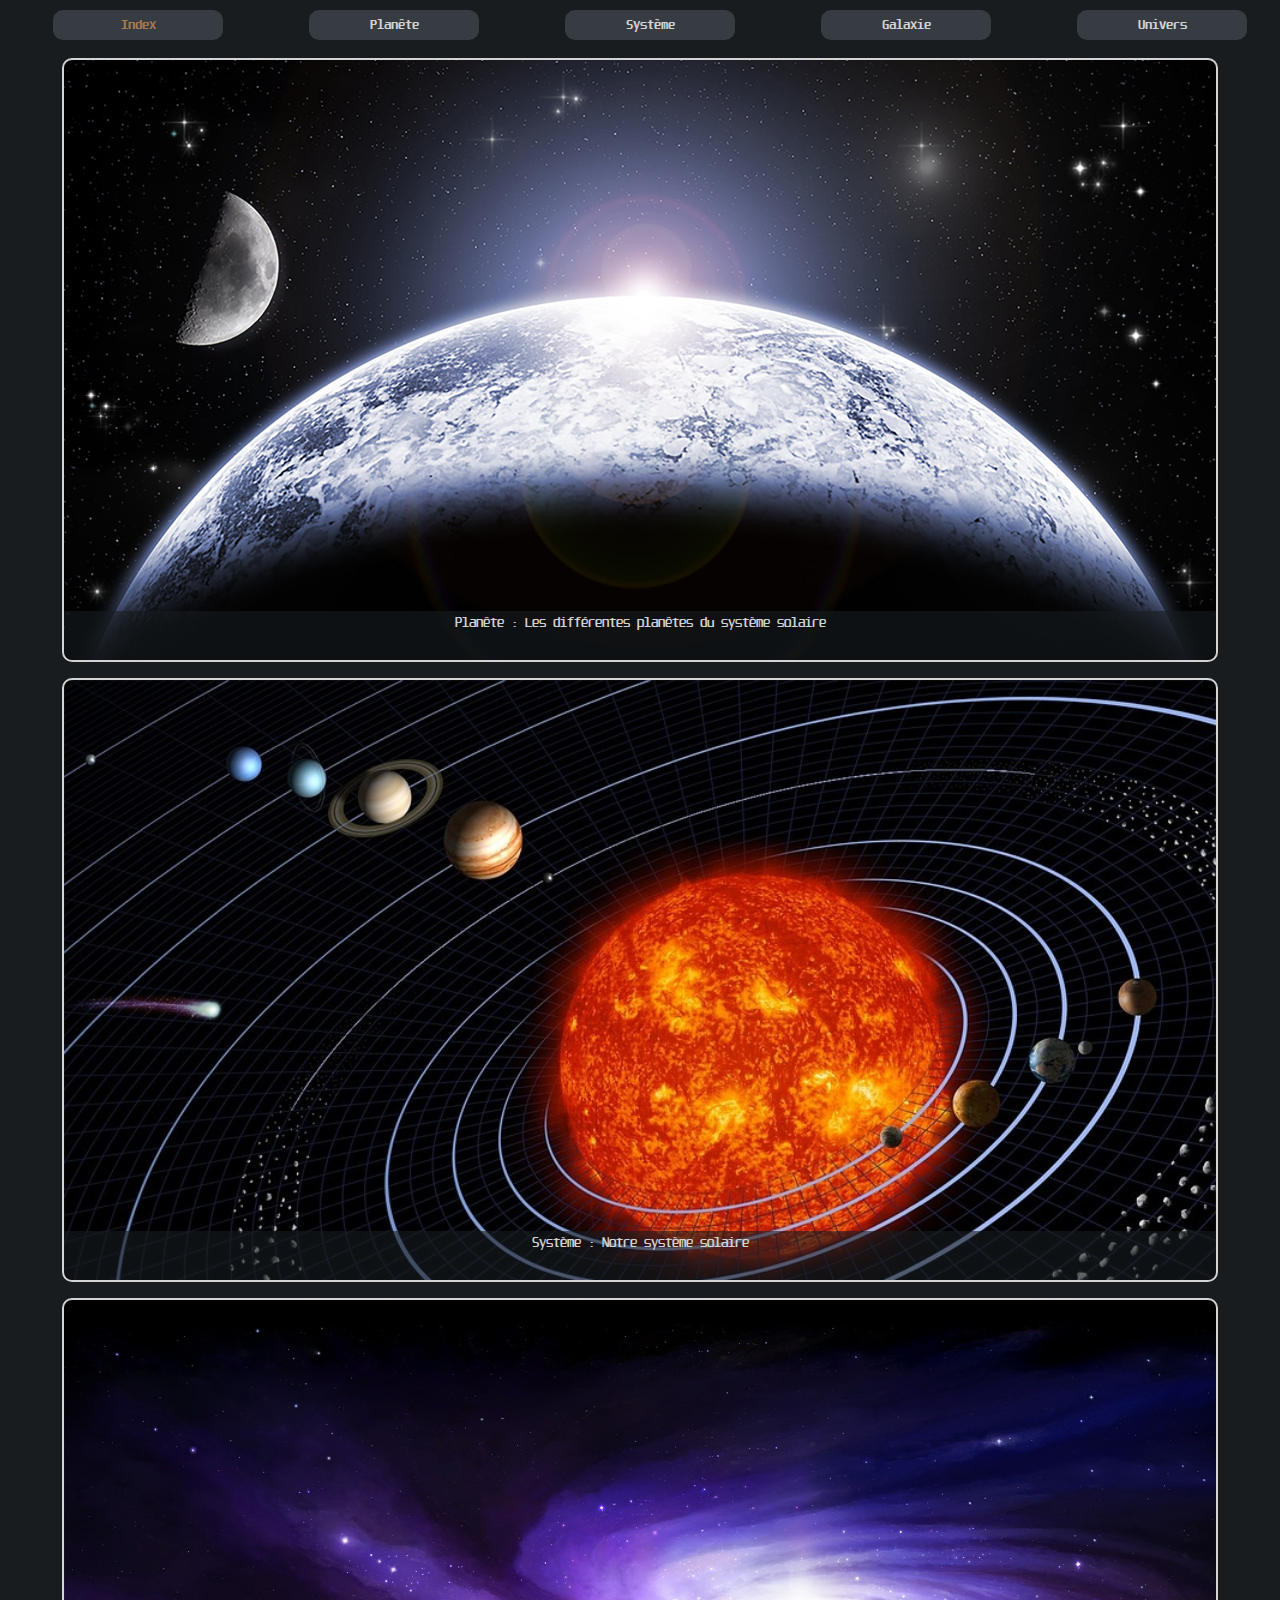
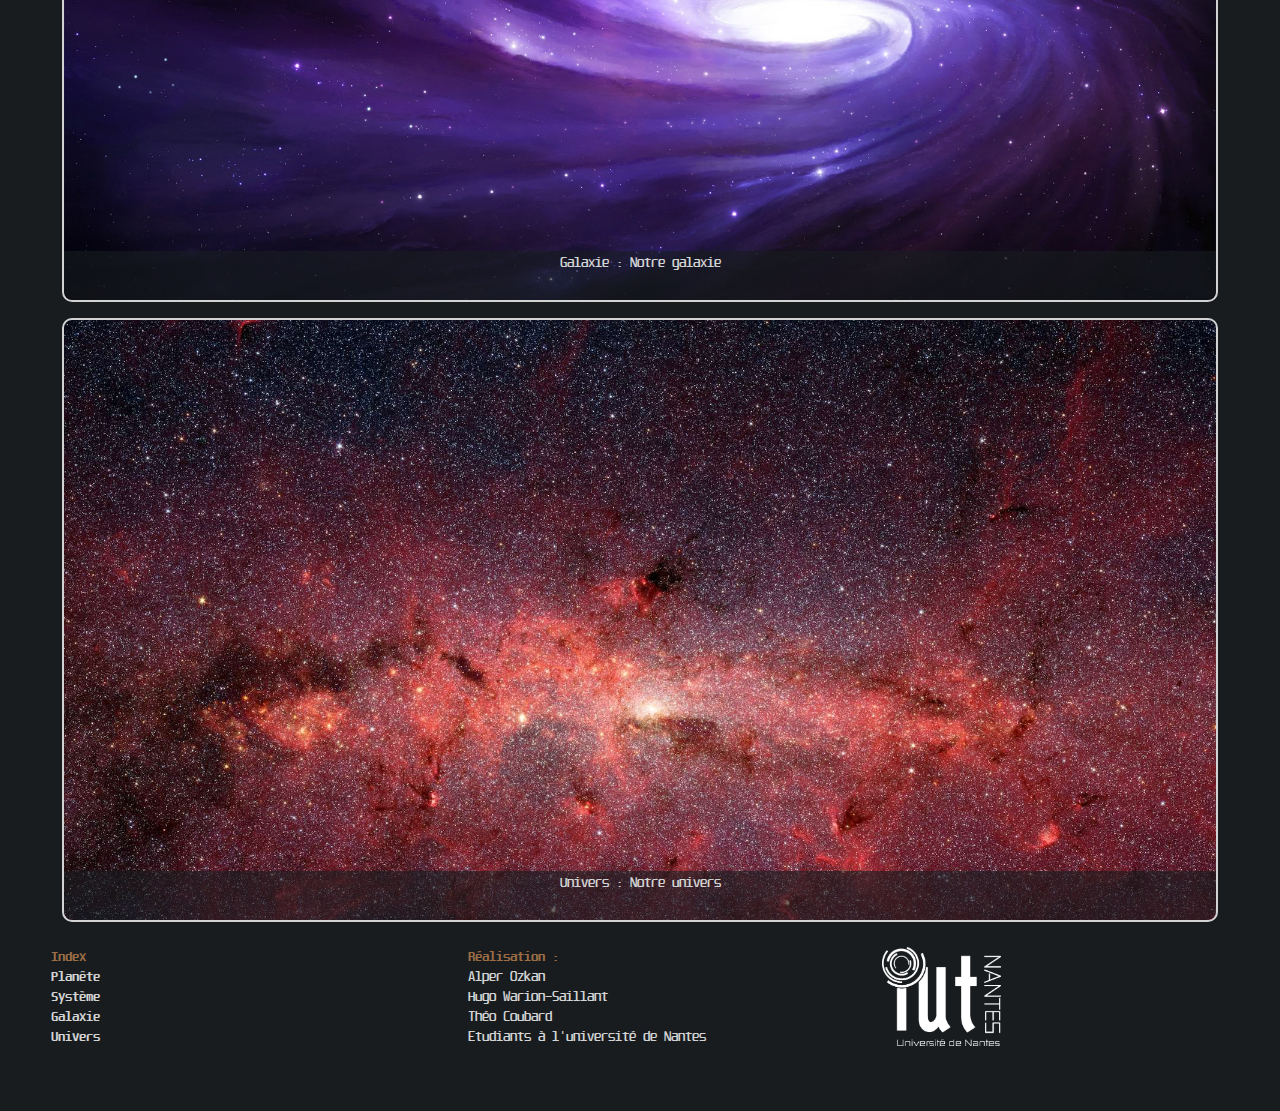
<file: html/index.html>
<!DOCTYPE html>
<html>
<head>
  <meta charset="utf-8" />
  <title>L'espace, sa vie, son histoire</title>

  <!--
  <link href="../css/reset.css" type="text/css" rel="stylesheet" />
	<link href="../css/simple-grid.css" type="text/css" rel="stylesheet" />
  <link href="../css/indexstyles.css" type="text/css" rel="stylesheet" />
  -->

  <link href="../css/headerfooterstyles.css" type="text/css" rel="stylesheet" />
  <link href="../css/indexstyles.css" type="text/css" rel="stylesheet" />

</head>

<body>
  <header>

    <div>
      <a href="./index.html" class="lienmenu"><!--<img src="../img/globe1.png" alt="globe terrestre" id="globe1">-->Index</a>
      <a href="./planete.html" class="lienmenu">Planête</a>
      <a href="./systeme.html" class="lienmenu">Système</a>
      <a href="./galaxie.html" class="lienmenu">Galaxie</a>
      <a href="./univers.html" class="lienmenu">Univers</a>
    </div>

  </header>


  <section>

    <div>

      <a href="./planete.html" class="lienindex" id="lienindexplanete">
        <div class="divindex">Planête : Les différentes planêtes du système solaire</div>
      </a>

      <a href="./systeme.html" class="lienindex" id="lienindexsysteme">
        <div class="divindex">Système : Notre système solaire</div>
      </a>

      <a href="./galaxie.html" class="lienindex" id="lienindexgalaxie">
        <div class="divindex">Galaxie : Notre galaxie</div>
      </a>

      <a href="./univers.html" class="lienindex" id="lienindexunivers">
        <div class="divindex">Univers : Notre univers</div>
      </a>

    </div>

  </section>


  <footer>

    <div id="menufooter">
      <a href="./index.html" class="lienfooter" id="footermenutitre">Index</a>
      <a href="./planete.html" class="lienfooter">Planête</a>
      <a href="./systeme.html" class="lienfooter">Système</a>
      <a href="./galaxie.html" class="lienfooter">Galaxie</a>
      <a href="./univers.html" class="lienfooter">Univers</a>
    </div>

    <div id="about">
      <div id="footerrealisationtitre">Réalisation :</div>
      <div>Alper Ozkan</div>
      <div>Hugo Warion-Saillant</div>
      <div>Théo Coubard</div>
      <div>Etudiants à l'université de Nantes</div>
    </div>

    <div id="sign">
      <a href="http://www.iutnantes.univ-nantes.fr/" target="_blank" title="Site officiel IUT de Nantes"><img src="../img/logoIUT1.png" alt="logo IUT" id="logosign"></a>
    </div>

  </footer>
</body>
</html>
</file>
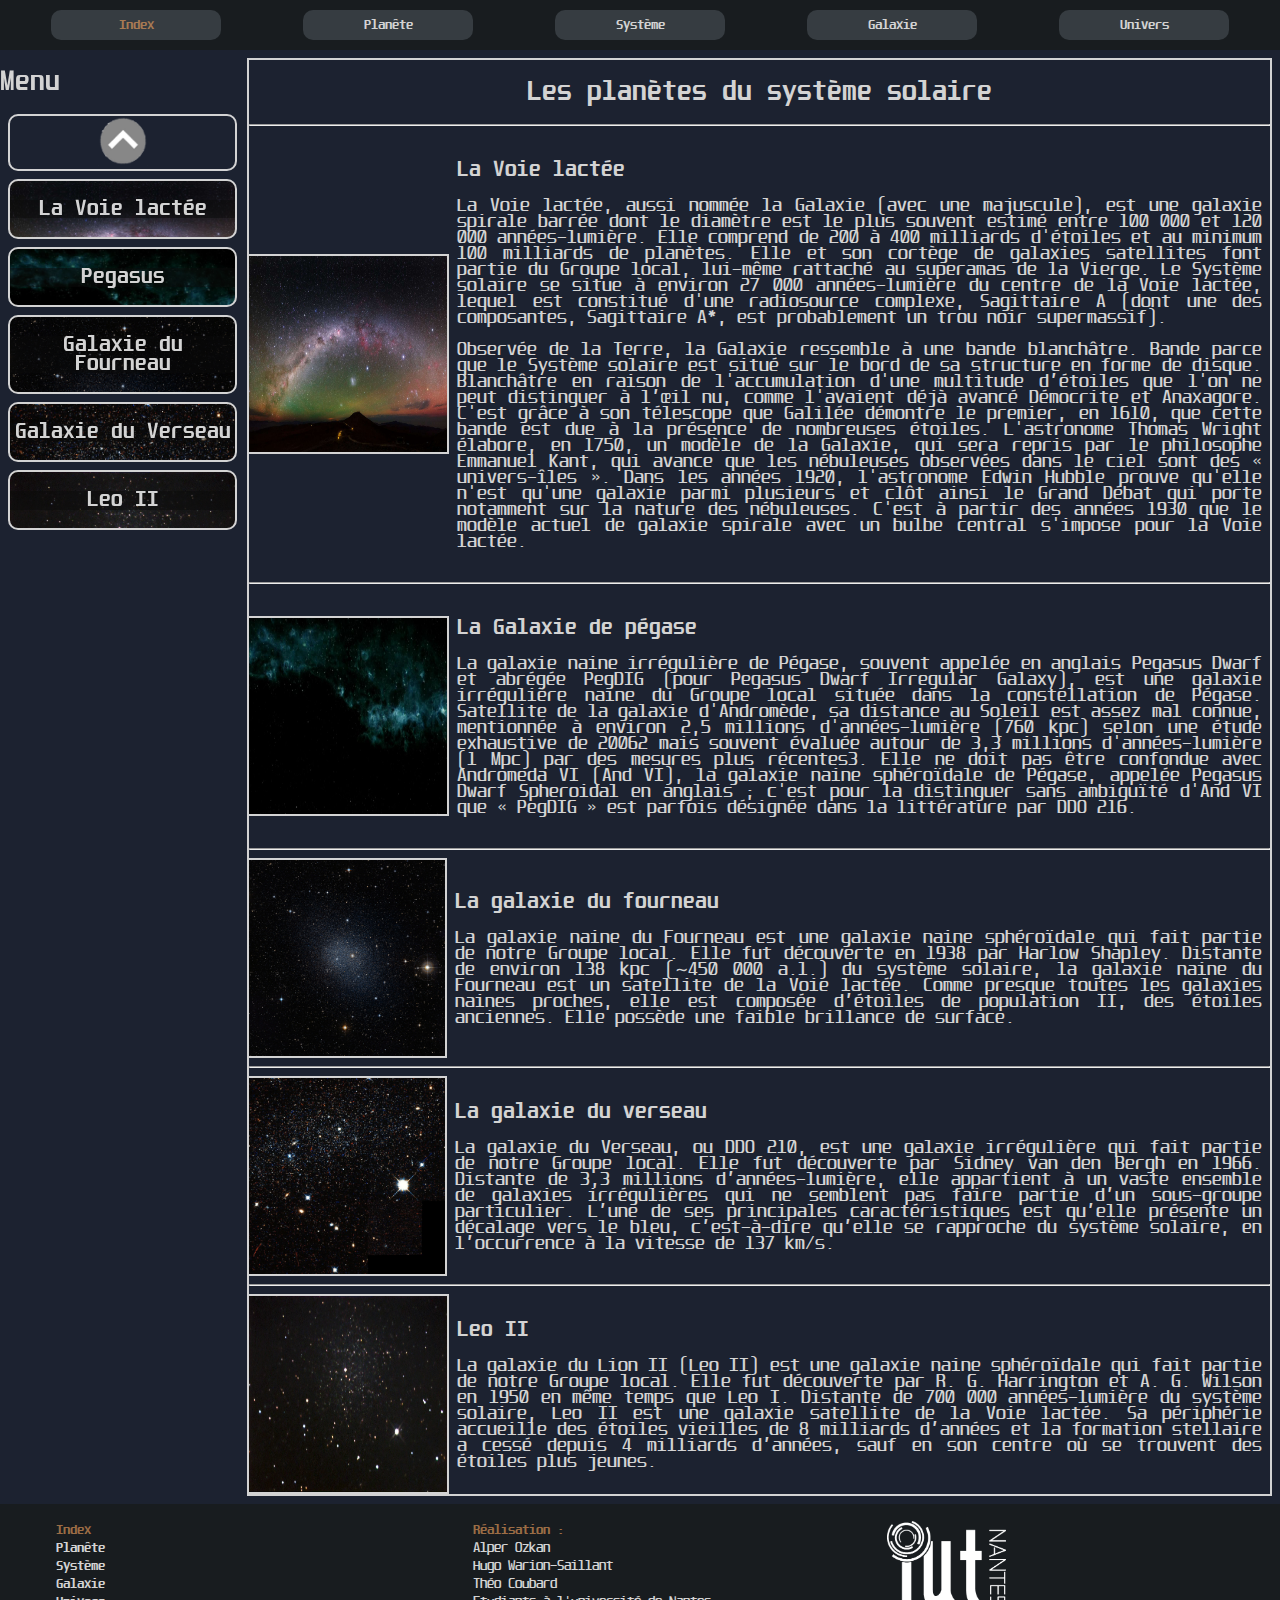
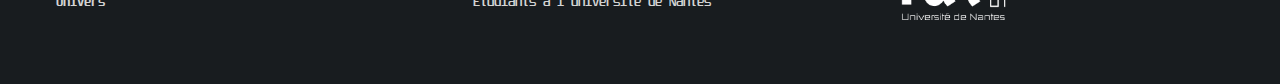
<file: html/galaxie.html>
<!DOCTYPE html>
<html>
<head>
  <meta charset="utf-8" />
  <title>L'espace, sa vie, son histoire</title>

  <link href="../css/reset.css" type="text/css" rel="stylesheet" />
	<link href="../css/simple-grid.css" type="text/css" rel="stylesheet" />
  <link href="../css/headerfooterstyles.css" type="text/css" rel="stylesheet" />
  <link href="../css/galaxiestyles.css" type="text/css" rel="stylesheet" />

</head>

<body>
  <header>

    </div>
    <div id="haut">
      <a href="./index.html" class="lienmenu"><!--<img src="../img/globe1.png" alt="globe terrestre" id="globe1">-->Index</a>
      <a href="./planete.html" class="lienmenu">Planête</a>
      <a href="./systeme.html" class="lienmenu">Système</a>
      <a href="./galaxie.html" class="lienmenu">Galaxie</a>
      <a href="./univers.html" class="lienmenu">Univers</a>
    </div>

  </header>

  <section>
    <!--Menu-->
    <div class="col-3">
      <div id="menu2">
        <h2>Menu</h2>
        <a href="#haut">
          <div class="col-12">
            <img src="../img\up.png" alt="fleche vers le haut" width="50px" height="50px">
          </div>
        </a>

        <!--Voie lacté-->
        <a href="#lacteinfo">
          <div class="col-12" id="lacte">
            <h3>La Voie lactée</h3>
          </div>
        </a>
        <!--Pegasus - We need the Zed PM to power the Gate !-->
        <a href="#pegasusinfo">
          <div class="col-12" id="pegasus">
            <h3>Pegasus</h3>
          </div>
        </a>
        <!--Fourneau-->
        <a href="#fourneauinfo">
          <div class="col-12" id="fourneau">
            <h3>Galaxie du Fourneau</h3>
          </div>
        </a>
        <!--Verseau-->
        <a href="#verseauinfo">
          <div class="col-12" id="verseau">
            <h3>Galaxie du Verseau</h3>
          </div>
        </a>
        <!--Leo II-->
        <a href="#leoinfo">
          <div class="col-12" id="leo">
            <h3>Leo II</h3>
          </div>
        </a>

      </div>

    </div>

    <!--Contenu-->
    <div class="col-9" id="contenu">
      <h2>Les planètes du système solaire</h2>
      <hr>

      <!--voie lactée-->
      <div class="planete" id="lacteinfo">
        <img src="./../img/galaxie/voielactee.jpg" alt="image de la voie lactée" width="200" height="200" id="image"/>
        <div class="texte" id="texte">
          <h3>La Voie lactée</h3>
          <p>La Voie lactée, aussi nommée la Galaxie (avec une majuscule), est une galaxie spirale barrée dont le diamètre est le plus souvent estimé entre 100 000 et 120 000 années-lumière. Elle comprend de 200 à 400 milliards d'étoiles et au minimum 100 milliards de planètes. Elle et son cortège de galaxies satellites font partie du Groupe local, lui-même rattaché au superamas de la Vierge. Le Système solaire se situe à environ 27 000 années‌-lumière du centre de la Voie lactée, lequel est constitué d'une radiosource complexe, Sagittaire A (dont une des composantes, Sagittaire A*, est probablement un trou noir supermassif).</p>
          <p>Observée de la Terre, la Galaxie ressemble à une bande blanchâtre. Bande parce que le Système solaire est situé sur le bord de sa structure en forme de disque. Blanchâtre en raison de l'accumulation d'une multitude d’étoiles que l'on ne peut distinguer à l’œil nu, comme l'avaient déjà avancé Démocrite et Anaxagore. C'est grâce à son télescope que Galilée démontre le premier, en 1610, que cette bande est due à la présence de nombreuses étoiles. L'astronome Thomas Wright élabore, en 1750, un modèle de la Galaxie, qui sera repris par le philosophe Emmanuel Kant, qui avance que les nébuleuses observées dans le ciel sont des « univers-îles ». Dans les années 1920, l'astronome Edwin Hubble prouve qu'elle n'est qu'une galaxie parmi plusieurs et clôt ainsi le Grand Débat qui porte notamment sur la nature des nébuleuses. C'est à partir des années 1930 que le modèle actuel de galaxie spirale avec un bulbe central s'impose pour la Voie lactée.</p>
        </div>
      </div>
      <hr>
      <!--pegasus-->
      <div class="planete" id="pegasusinfo">
        <img src="./../img/galaxie/pegase.jpg" alt="image de la galaxie de pegase" width="200" height="200" id="image"/>
        <div class="texte" id="texte">
          <h3>La Galaxie de pégase</h3>
          <p>La galaxie naine irrégulière de Pégase, souvent appelée en anglais Pegasus Dwarf et abrégée PegDIG (pour Pegasus Dwarf Irregular Galaxy), est une galaxie irrégulière naine du Groupe local située dans la constellation de Pégase. Satellite de la galaxie d'Andromède, sa distance au Soleil est assez mal connue, mentionnée à environ 2,5 millions d'années-lumière (760 kpc) selon une étude exhaustive de 20062 mais souvent évaluée autour de 3,3 millions d'années-lumière (1 Mpc) par des mesures plus récentes3. Elle ne doit pas être confondue avec Andromeda VI (And VI), la galaxie naine sphéroïdale de Pégase, appelée Pegasus Dwarf Spheroidal en anglais ; c'est pour la distinguer sans ambiguïté d'And VI que « PegDIG » est parfois désignée dans la littérature par DDO 216.</p>
        </div>
      </div>
      <hr>
      <!--fourneau-->
      <div class="planete" id="fourneauinfo">
        <img src="./../img/galaxie/fourneau.jpg" alt="image de la galaxie du fourneau" width="200" height="200" id="image"/>
        <div class="texte" id="texte">
          <h3>La galaxie du fourneau</h3>
          <p>La galaxie naine du Fourneau est une galaxie naine sphéroïdale qui fait partie de notre Groupe local. Elle fut découverte en 1938 par Harlow Shapley. Distante de environ 138 kpc (∼450 000 a.l.) du système solaire, la galaxie naine du Fourneau est un satellite de la Voie lactée. Comme presque toutes les galaxies naines proches, elle est composée d’étoiles de population II, des étoiles anciennes. Elle possède une faible brillance de surface.</p>
        </div>
      </div>

      <!--verseau-->
      <hr>
      <div class="planete" id="verseauinfo">
        <img src="./../img/galaxie/verseau.jpg" alt="image de la galaxie du verseau" width="200" height="200" id="image"/>
        <div class="texte" id="texte">
          <h3>La galaxie du verseau</h3>
          <p>La galaxie du Verseau, ou DDO 210, est une galaxie irrégulière qui fait partie de notre Groupe local. Elle fut découverte par Sidney van den Bergh en 1966. Distante de 3,3 millions d’années-lumière, elle appartient à un vaste ensemble de galaxies irrégulières qui ne semblent pas faire partie d’un sous-groupe particulier. L’une de ses principales caractéristiques est qu’elle présente un décalage vers le bleu, c’est-à-dire qu’elle se rapproche du système solaire, en l’occurrence à la vitesse de 137 km/s.</p>
        </div>

      </div>
      <hr>
      <!--leo-->
      <div class="planete" id="leoinfo">
        <img src="./../img/galaxie/leo.jpg" alt="image de jupiter" width="200" height="200" id="image"/>
        <div class="texte" id="texte">
          <h3>Leo II</h3>
          <p>La galaxie du Lion II (Leo II) est une galaxie naine sphéroïdale qui fait partie de notre Groupe local. Elle fut découverte par R. G. Harrington et A. G. Wilson en 1950 en même temps que Leo I. Distante de 700 000 années-lumière du système solaire, Leo II est une galaxie satellite de la Voie lactée. Sa périphérie accueille des étoiles vieilles de 8 milliards d’années et la formation stellaire a cessé depuis 4 milliards d’années, sauf en son centre où se trouvent des étoiles plus jeunes.</p>
        </div>
      </div>
      </div>
    </div>


  </section>

  <footer>
    <div id="menufooter">
      <a href="./index.html" class="lienfooter" id="footermenutitre">Index</a>
      <a href="./planete.html" class="lienfooter">Planête</a>
      <a href="./systeme.html" class="lienfooter">Système</a>
      <a href="./galaxie.html" class="lienfooter">Galaxie</a>
      <a href="./univers.html" class="lienfooter">Univers</a>
    </div>

    <div id="about">
      <div id="footerrealisationtitre">Réalisation :</div>
      <div>Alper Ozkan</div>
      <div>Hugo Warion-Saillant</div>
      <div>Théo Coubard</div>
      <div>Etudiants à l'université de Nantes</div>
    </div>

    <div id="sign">
      <a href="http://www.iutnantes.univ-nantes.fr/" target="_blank" title="Site officiel IUT de Nantes"><img src="../img/logoIUT1.png" alt="logo IUT" id="logosign"></a>
    </div>

  </footer>
</body>
</html>
</file>
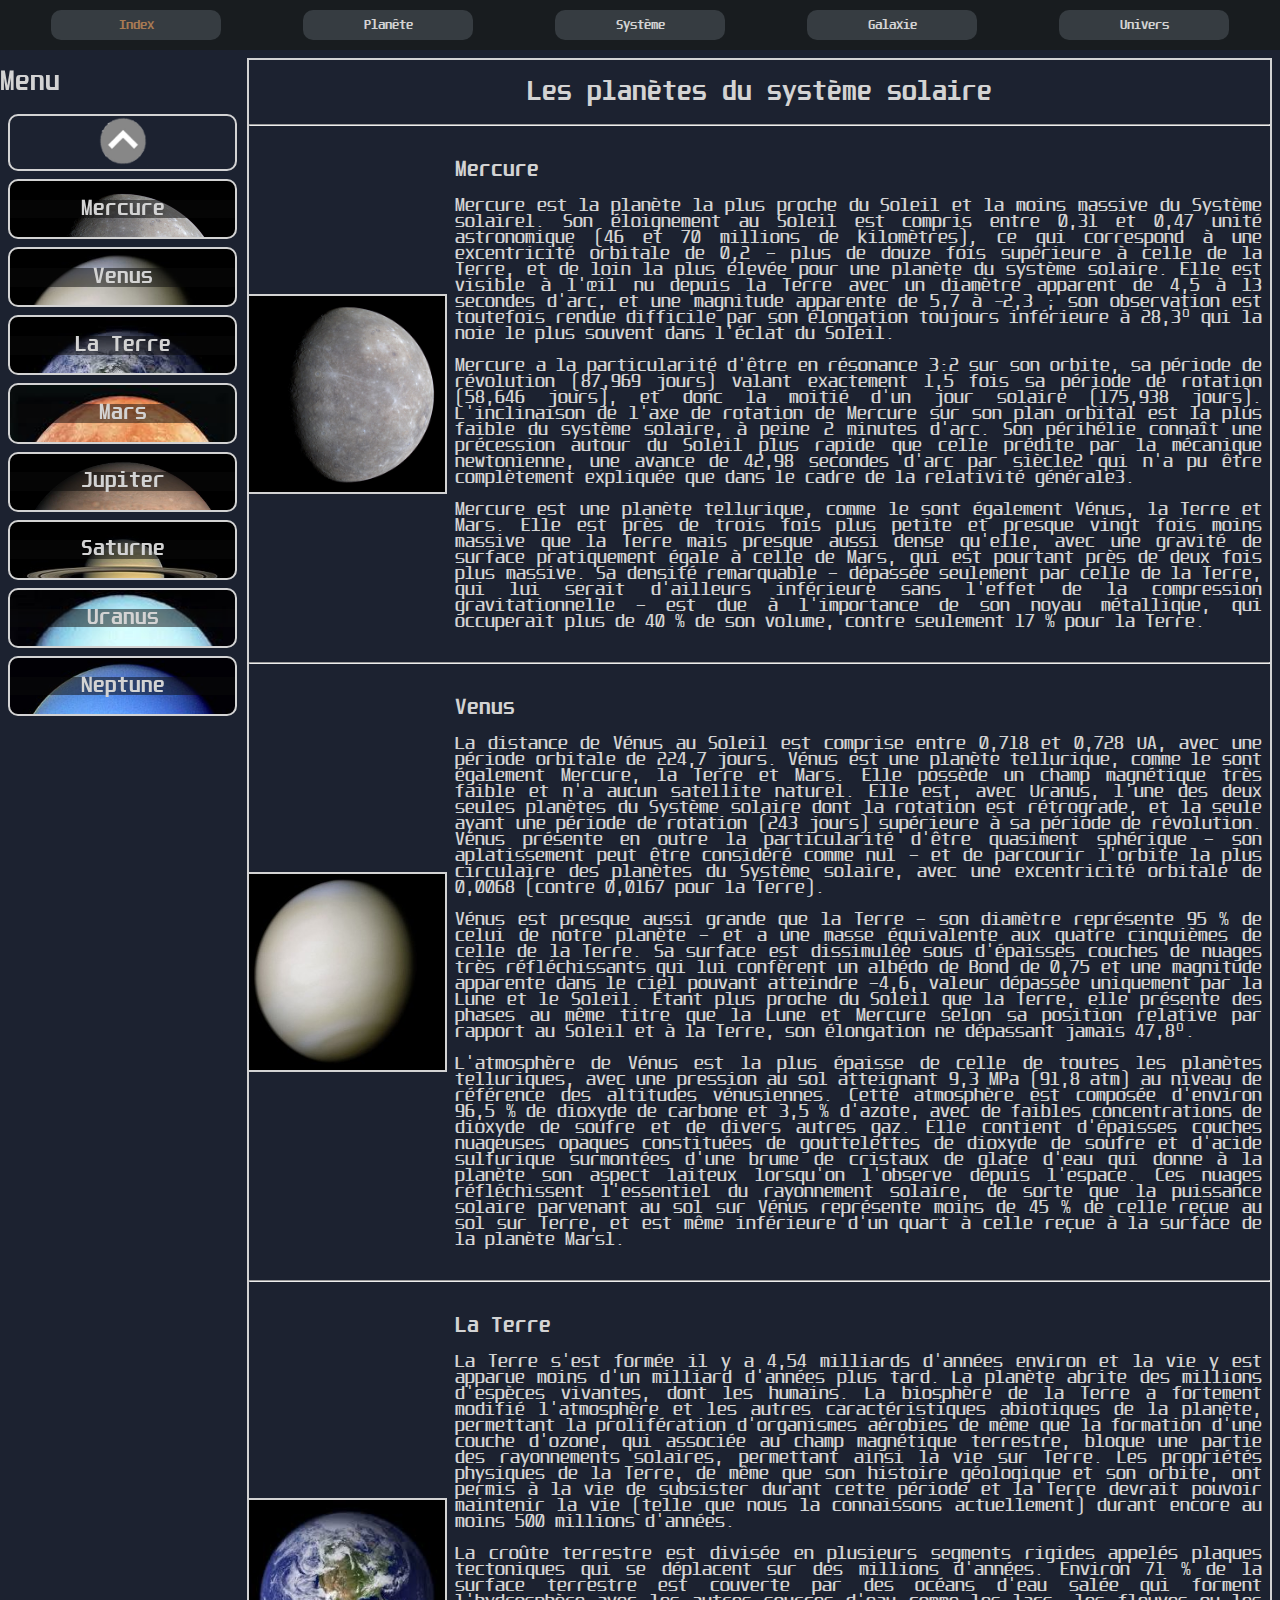
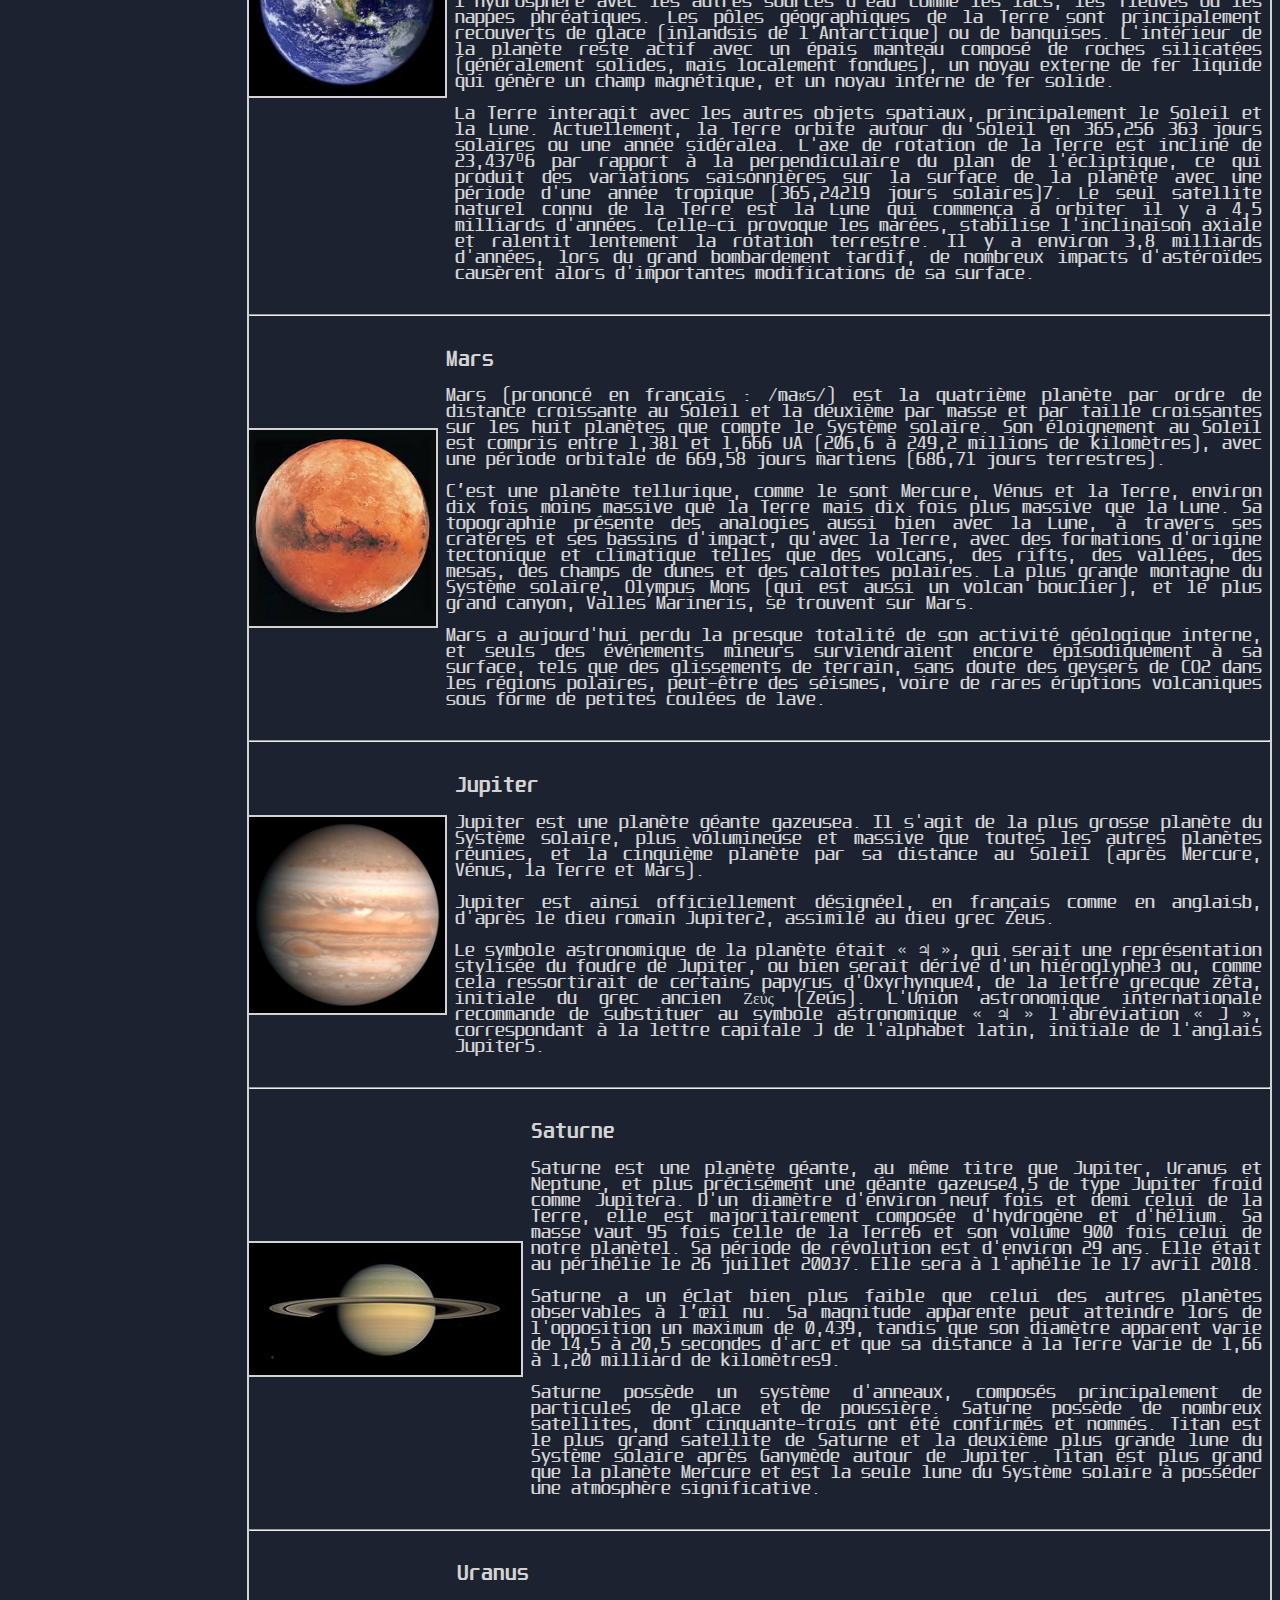
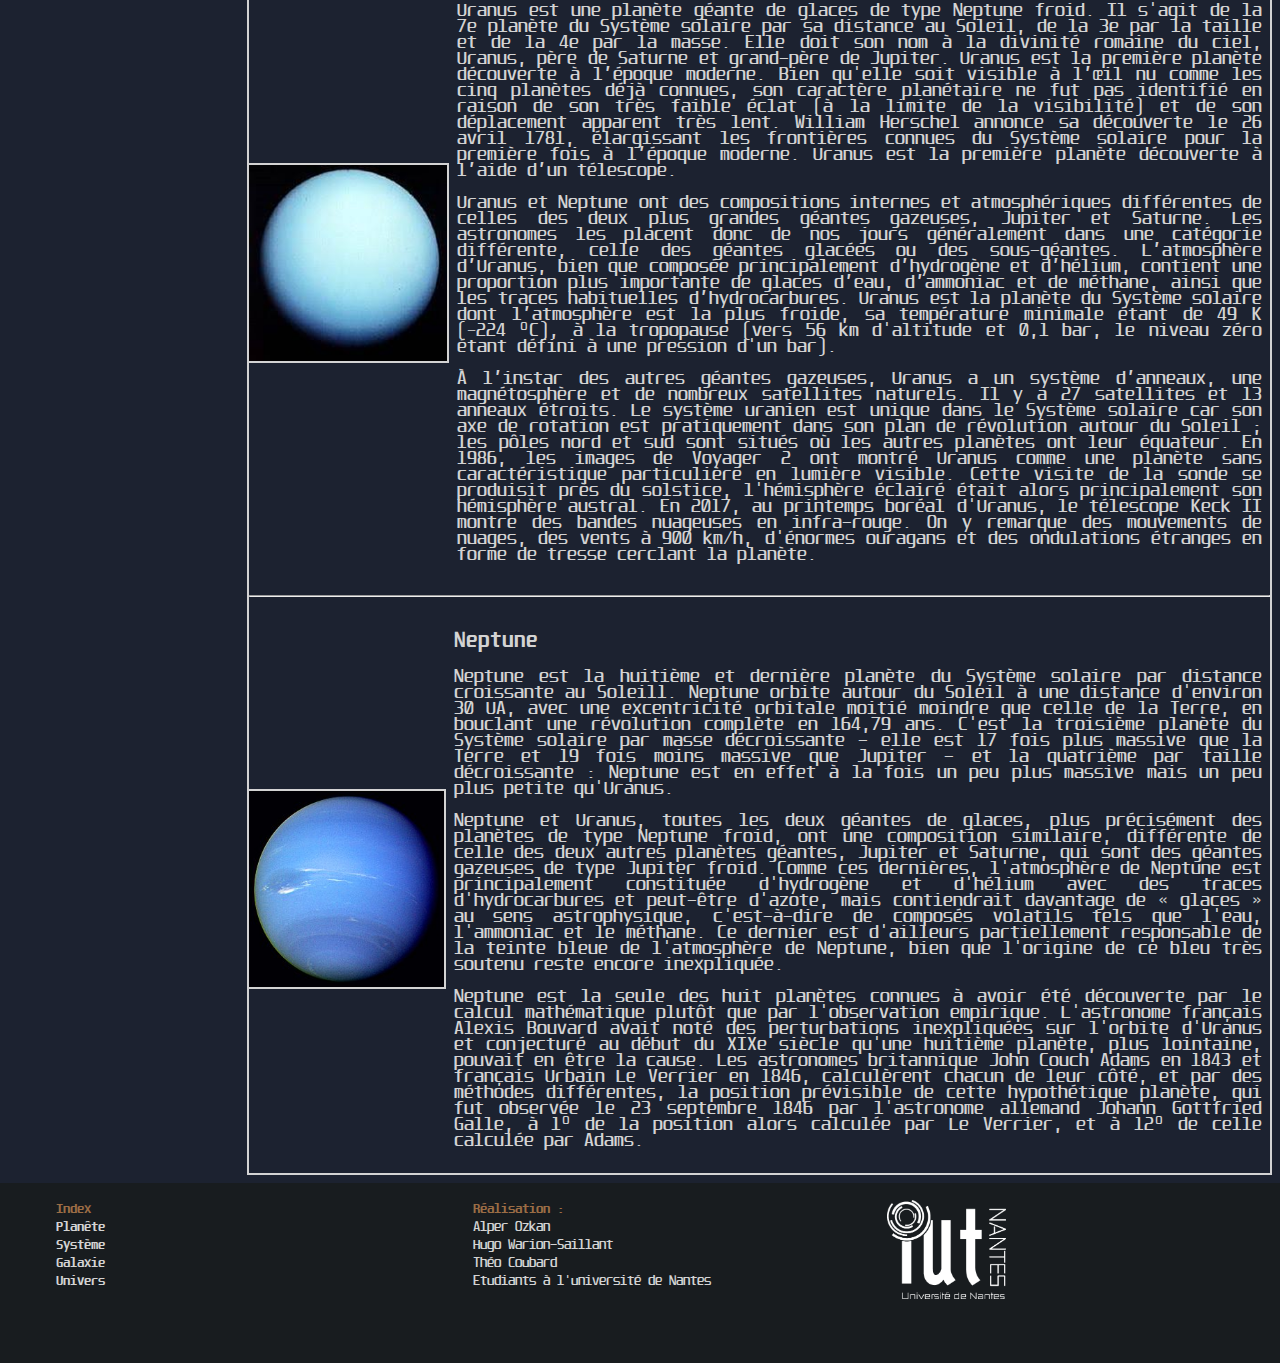
<file: html/planete.html>
<!DOCTYPE html>
<html>
<head>
  <meta charset="utf-8" />
  <title>L'espace, sa vie, son histoire</title>

  <link href="../css/reset.css" type="text/css" rel="stylesheet" />
	<link href="../css/simple-grid.css" type="text/css" rel="stylesheet" />
  <link href="../css/headerfooterstyles.css" type="text/css" rel="stylesheet" />
  <link href="../css/planetestyles.css" type="text/css" rel="stylesheet" />

</head>

<body>
  <header>

    </div>
    <div id="haut">
      <a href="./index.html" class="lienmenu"><!--<img src="../img/globe1.png" alt="globe terrestre" id="globe1">-->Index</a>
      <a href="./planete.html" class="lienmenu">Planête</a>
      <a href="./systeme.html" class="lienmenu">Système</a>
      <a href="./galaxie.html" class="lienmenu">Galaxie</a>
      <a href="./univers.html" class="lienmenu">Univers</a>
    </div>

  </header>

  <section>
    <!--Menu-->
    <div class="col-3">
      <div id="menu2">
        <h2>Menu</h2>
        <a href="#haut">
          <div class="col-12">
            <img src="../img\up.png" alt="fleche vers le haut" width="50px" height="50px">
          </div>
        </a>
        <!--mercure-->
        <a href="#mercureInfo">
          <div class="col-12" id="mercure">
            <h3>Mercure</h3>
          </div>
        </a>
        <!--venus-->
        <a href="#venusInfo">
          <div class="col-12" id="venus">
            <h3>Venus</h3>
          </div>
        </a>
        <!--terre-->
        <a href="#terreInfo">
          <div class="col-12" id="terre">
            <h3>La Terre</h3>
          </div>
        </a>
        <!--mars-->
        <a href="#marsInfo">
          <div class="col-12" id="mars">
            <h3>Mars</h3>
          </div>
        </a>
        <!--jupiter-->
        <a href="#jupiterInfo">
          <div class="col-12" id="jupiter">
            <h3>Jupiter</h3>
          </div>
        </a>
        <!--saturne-->
        <a href="#saturneInfo">
          <div class="col-12" id="saturne">
            <h3>Saturne</h3>
          </div>
        </a>
        <!--uranus-->
        <a href="#uranusInfo">
          <div class="col-12" id="uranus">
            <h3>Uranus</h3>
          </div>
        </a>
        <!-- -->
        <a href="#neptuneInfo">
          <div class="col-12" id="neptune">
            <h3>Neptune</h3>
          </div>
        </a>
      </div>

    </div>
    <!--Contenu-->
    <div class="col-9" id="contenu">
      <h2>Les planètes du système solaire</h2>
      <hr>
      <!--mercure-->
      <div class="planete" id="mercureInfo">
        <img src="./../img/planetes/mercure.jpg" alt="image de mercure" width="200" height="200" id="image"/>
        <div class="texte" id="texte">
          <h3>Mercure</h3>
          <p>Mercure est la planète la plus proche du Soleil et la moins massive du Système solaire1. Son éloignement au Soleil est compris entre 0,31 et 0,47 unité astronomique (46 et 70 millions de kilomètres), ce qui correspond à une excentricité orbitale de 0,2 — plus de douze fois supérieure à celle de la Terre, et de loin la plus élevée pour une planète du système solaire. Elle est visible à l'œil nu depuis la Terre avec un diamètre apparent de 4,5 à 13 secondes d'arc, et une magnitude apparente de 5,7 à −2,3 ; son observation est toutefois rendue difficile par son élongation toujours inférieure à 28,3° qui la noie le plus souvent dans l'éclat du Soleil.</p>
          <p>Mercure a la particularité d'être en résonance 3:2 sur son orbite, sa période de révolution (87,969 jours) valant exactement 1,5 fois sa période de rotation (58,646 jours), et donc la moitié d'un jour solaire (175,938 jours). L'inclinaison de l'axe de rotation de Mercure sur son plan orbital est la plus faible du système solaire, à peine 2 minutes d'arc. Son périhélie connaît une précession autour du Soleil plus rapide que celle prédite par la mécanique newtonienne, une avance de 42,98 secondes d'arc par siècle2 qui n'a pu être complètement expliquée que dans le cadre de la relativité générale3.</p>
          <p>Mercure est une planète tellurique, comme le sont également Vénus, la Terre et Mars. Elle est près de trois fois plus petite et presque vingt fois moins massive que la Terre mais presque aussi dense qu'elle, avec une gravité de surface pratiquement égale à celle de Mars, qui est pourtant près de deux fois plus massive. Sa densité remarquable — dépassée seulement par celle de la Terre, qui lui serait d'ailleurs inférieure sans l'effet de la compression gravitationnelle — est due à l'importance de son noyau métallique, qui occuperait plus de 40 % de son volume, contre seulement 17 % pour la Terre.</p>
        </div>
      </div>
      <hr>
      <!--venus-->
      <div class="planete" id="venusInfo">
        <img src="./../img/planetes/venus.jpg" alt="image de venus" width="200" height="200" id="image"/>
        <div class="texte" id="texte">
          <h3>Venus</h3>
          <p>La distance de Vénus au Soleil est comprise entre 0,718 et 0,728 UA, avec une période orbitale de 224,7 jours. Vénus est une planète tellurique, comme le sont également Mercure, la Terre et Mars. Elle possède un champ magnétique très faible et n'a aucun satellite naturel. Elle est, avec Uranus, l'une des deux seules planètes du Système solaire dont la rotation est rétrograde, et la seule ayant une période de rotation (243 jours) supérieure à sa période de révolution. Vénus présente en outre la particularité d'être quasiment sphérique — son aplatissement peut être considéré comme nul — et de parcourir l'orbite la plus circulaire des planètes du Système solaire, avec une excentricité orbitale de 0,0068 (contre 0,0167 pour la Terre).</p>
          <p>Vénus est presque aussi grande que la Terre — son diamètre représente 95 % de celui de notre planète — et a une masse équivalente aux quatre cinquièmes de celle de la Terre. Sa surface est dissimulée sous d'épaisses couches de nuages très réfléchissants qui lui confèrent un albédo de Bond de 0,75 et une magnitude apparente dans le ciel pouvant atteindre -4,6, valeur dépassée uniquement par la Lune et le Soleil. Étant plus proche du Soleil que la Terre, elle présente des phases au même titre que la Lune et Mercure selon sa position relative par rapport au Soleil et à la Terre, son élongation ne dépassant jamais 47,8°.</p>
          <p>L'atmosphère de Vénus est la plus épaisse de celle de toutes les planètes telluriques, avec une pression au sol atteignant 9,3 MPa (91,8 atm) au niveau de référence des altitudes vénusiennes. Cette atmosphère est composée d'environ 96,5 % de dioxyde de carbone et 3,5 % d'azote, avec de faibles concentrations de dioxyde de soufre et de divers autres gaz. Elle contient d'épaisses couches nuageuses opaques constituées de gouttelettes de dioxyde de soufre et d'acide sulfurique surmontées d'une brume de cristaux de glace d'eau qui donne à la planète son aspect laiteux lorsqu'on l'observe depuis l'espace. Ces nuages réfléchissent l'essentiel du rayonnement solaire, de sorte que la puissance solaire parvenant au sol sur Vénus représente moins de 45 % de celle reçue au sol sur Terre, et est même inférieure d'un quart à celle reçue à la surface de la planète Mars1.</p>
        </div>
      </div>
      <hr>
      <!--terre-->
      <div class="planete" id="terreInfo">
        <img src="./../img/planetes/terre.jpg" alt="image de la terre" width="200" height="200" id="image"/>
        <div class="texte" id="texte">
          <h3>La Terre</h3>
          <p>La Terre s'est formée il y a 4,54 milliards d'années environ et la vie y est apparue moins d'un milliard d'années plus tard. La planète abrite des millions d'espèces vivantes, dont les humains. La biosphère de la Terre a fortement modifié l'atmosphère et les autres caractéristiques abiotiques de la planète, permettant la prolifération d'organismes aérobies de même que la formation d'une couche d'ozone, qui associée au champ magnétique terrestre, bloque une partie des rayonnements solaires, permettant ainsi la vie sur Terre. Les propriétés physiques de la Terre, de même que son histoire géologique et son orbite, ont permis à la vie de subsister durant cette période et la Terre devrait pouvoir maintenir la vie (telle que nous la connaissons actuellement) durant encore au moins 500 millions d'années.</p>
          <p>La croûte terrestre est divisée en plusieurs segments rigides appelés plaques tectoniques qui se déplacent sur des millions d'années. Environ 71 % de la surface terrestre est couverte par des océans d'eau salée qui forment l'hydrosphère avec les autres sources d'eau comme les lacs, les fleuves ou les nappes phréatiques. Les pôles géographiques de la Terre sont principalement recouverts de glace (inlandsis de l'Antarctique) ou de banquises. L'intérieur de la planète reste actif avec un épais manteau composé de roches silicatées (généralement solides, mais localement fondues), un noyau externe de fer liquide qui génère un champ magnétique, et un noyau interne de fer solide.</p>
          <p>La Terre interagit avec les autres objets spatiaux, principalement le Soleil et la Lune. Actuellement, la Terre orbite autour du Soleil en 365,256 363 jours solaires ou une année sidéralea. L'axe de rotation de la Terre est incliné de 23,437°6 par rapport à la perpendiculaire du plan de l'écliptique, ce qui produit des variations saisonnières sur la surface de la planète avec une période d'une année tropique (365,24219 jours solaires)7. Le seul satellite naturel connu de la Terre est la Lune qui commença à orbiter il y a 4,5 milliards d'années. Celle-ci provoque les marées, stabilise l'inclinaison axiale et ralentit lentement la rotation terrestre. Il y a environ 3,8 milliards d'années, lors du grand bombardement tardif, de nombreux impacts d'astéroïdes causèrent alors d'importantes modifications de sa surface.</p>
        </div>
      </div>

      <!--Mars-->
      <hr>
      <div class="planete" id="marsInfo">
        <img src="./../img/planetes/mars.jpg" alt="image de mars" width="200" height="200" id="image"/>
        <div class="texte" id="texte">
          <h3>Mars</h3>
          <p>Mars (prononcé en français : /maʁs/) est la quatrième planète par ordre de distance croissante au Soleil et la deuxième par masse et par taille croissantes sur les huit planètes que compte le Système solaire. Son éloignement au Soleil est compris entre 1,381 et 1,666 UA (206,6 à 249,2 millions de kilomètres), avec une période orbitale de 669,58 jours martiens (686,71 jours terrestres).</p>
          <p>C’est une planète tellurique, comme le sont Mercure, Vénus et la Terre, environ dix fois moins massive que la Terre mais dix fois plus massive que la Lune. Sa topographie présente des analogies aussi bien avec la Lune, à travers ses cratères et ses bassins d'impact, qu'avec la Terre, avec des formations d'origine tectonique et climatique telles que des volcans, des rifts, des vallées, des mesas, des champs de dunes et des calottes polaires. La plus grande montagne du Système solaire, Olympus Mons (qui est aussi un volcan bouclier), et le plus grand canyon, Valles Marineris, se trouvent sur Mars.</p>
          <p>Mars a aujourd'hui perdu la presque totalité de son activité géologique interne, et seuls des événements mineurs surviendraient encore épisodiquement à sa surface, tels que des glissements de terrain, sans doute des geysers de CO2 dans les régions polaires, peut-être des séismes, voire de rares éruptions volcaniques sous forme de petites coulées de lave.</p>
        </div>



      </div>
      <hr>
      <!--jupiter-->
      <div class="planete" id="jupiterInfo">
        <img src="./../img/planetes/jupiter.jpg" alt="image de jupiter" width="200" height="200" id="image"/>
        <div class="texte" id="texte">
          <h3>Jupiter</h3>
          <p>Jupiter est une planète géante gazeusea. Il s'agit de la plus grosse planète du Système solaire, plus volumineuse et massive que toutes les autres planètes réunies, et la cinquième planète par sa distance au Soleil (après Mercure, Vénus, la Terre et Mars).</p>
          <p>Jupiter est ainsi officiellement désignée1, en français comme en anglaisb, d'après le dieu romain Jupiter2, assimilé au dieu grec Zeus.</p>
          <p>Le symbole astronomique de la planète était « ♃ », qui serait une représentation stylisée du foudre de Jupiter, ou bien serait dérivé d'un hiéroglyphe3 ou, comme cela ressortirait de certains papyrus d'Oxyrhynque4, de la lettre grecque zêta, initiale du grec ancien Ζεύς (Zeús). L'Union astronomique internationale recommande de substituer au symbole astronomique « ♃ » l'abréviation « J », correspondant à la lettre capitale J de l'alphabet latin, initiale de l'anglais Jupiter5.</p>
        </div>
      </div>
      <hr>
      <!--saturne-->
      <div class="planete" id="saturneInfo">
        <img src="./../img/planetes/saturne.jpg" alt="image de saturne" width="280" height="136" id="image"/>
        <div class="texte" id="texte">
          <h3>Saturne</h3>
          <p>Saturne est une planète géante, au même titre que Jupiter, Uranus et Neptune, et plus précisément une géante gazeuse4,5 de type Jupiter froid comme Jupitera. D'un diamètre d'environ neuf fois et demi celui de la Terre, elle est majoritairement composée d'hydrogène et d'hélium. Sa masse vaut 95 fois celle de la Terre6 et son volume 900 fois celui de notre planète1. Sa période de révolution est d'environ 29 ans. Elle était au périhélie le 26 juillet 20037. Elle sera à l'aphélie le 17 avril 2018.</p>
          <p>Saturne a un éclat bien plus faible que celui des autres planètes observables à l’œil nu. Sa magnitude apparente peut atteindre lors de l'opposition un maximum de 0,439, tandis que son diamètre apparent varie de 14,5 à 20,5 secondes d'arc et que sa distance à la Terre varie de 1,66 à 1,20 milliard de kilomètres9.</p>
          <p>Saturne possède un système d'anneaux, composés principalement de particules de glace et de poussière. Saturne possède de nombreux satellites, dont cinquante-trois ont été confirmés et nommés. Titan est le plus grand satellite de Saturne et la deuxième plus grande lune du Système solaire après Ganymède autour de Jupiter. Titan est plus grand que la planète Mercure et est la seule lune du Système solaire à posséder une atmosphère significative.</p>
        </div>
      </div>
      <hr>
      <!--uranus, Really? Shepard?-->
      <div class="planete" id="uranusInfo">
        <img src="./../img/planetes/uranus.jpg" alt="image de uranus" width="200" height="200" id="image"/>
        <div class="texte" id="texte">
          <h3>Uranus</h3>
          <p>Uranus est une planète géante de glaces de type Neptune froid. Il s'agit de la 7e planète du Système solaire par sa distance au Soleil, de la 3e par la taille et de la 4e par la masse. Elle doit son nom à la divinité romaine du ciel, Uranus, père de Saturne et grand-père de Jupiter. Uranus est la première planète découverte à l’époque moderne. Bien qu'elle soit visible à l’œil nu comme les cinq planètes déjà connues, son caractère planétaire ne fut pas identifié en raison de son très faible éclat (à la limite de la visibilité) et de son déplacement apparent très lent. William Herschel annonce sa découverte le 26 avril 1781, élargissant les frontières connues du Système solaire pour la première fois à l’époque moderne. Uranus est la première planète découverte à l’aide d’un télescope.</p>
          <p>Uranus et Neptune ont des compositions internes et atmosphériques différentes de celles des deux plus grandes géantes gazeuses, Jupiter et Saturne. Les astronomes les placent donc de nos jours généralement dans une catégorie différente, celle des géantes glacées ou des sous-géantes. L’atmosphère d’Uranus, bien que composée principalement d’hydrogène et d’hélium, contient une proportion plus importante de glaces d’eau, d’ammoniac et de méthane, ainsi que les traces habituelles d’hydrocarbures. Uranus est la planète du Système solaire dont l’atmosphère est la plus froide, sa température minimale étant de 49 K (−224 °C), à la tropopause (vers 56 km d'altitude et 0,1 bar, le niveau zéro étant défini à une pression d'un bar).</p>
          <p>À l’instar des autres géantes gazeuses, Uranus a un système d’anneaux, une magnétosphère et de nombreux satellites naturels. Il y a 27 satellites et 13 anneaux étroits. Le système uranien est unique dans le Système solaire car son axe de rotation est pratiquement dans son plan de révolution autour du Soleil ; les pôles nord et sud sont situés où les autres planètes ont leur équateur. En 1986, les images de Voyager 2 ont montré Uranus comme une planète sans caractéristique particulière en lumière visible. Cette visite de la sonde se produisit près du solstice, l'hémisphère éclairé était alors principalement son hémisphère austral. En 2017, au printemps boréal d'Uranus, le télescope Keck II montre des bandes nuageuses en infra-rouge. On y remarque des mouvements de nuages, des vents à 900 km/h, d'énormes ouragans et des ondulations étranges en forme de tresse cerclant la planète.</p>
        </div>
      </div>
      <hr>
      <div class="planete" id="neptuneInfo">
        <img src="./../img/planetes/neptune.jpg" alt="image de neptune" width="200" height="200" id="image"/>
        <div class="texte" id="texte">
          <h3>Neptune</h3>
          <p>Neptune est la huitième et dernière planète du Système solaire par distance croissante au Soleil1.
            Neptune orbite autour du Soleil à une distance d'environ 30 UA, avec une excentricité orbitale moitié moindre que celle de la Terre, en bouclant une révolution complète en 164,79 ans. C'est la troisième planète du Système solaire par masse décroissante — elle est 17 fois plus massive que la Terre et 19 fois moins massive que Jupiter — et la quatrième par taille décroissante : Neptune est en effet à la fois un peu plus massive mais un peu plus petite qu'Uranus.</p>
          <p>Neptune et Uranus, toutes les deux géantes de glaces, plus précisément des planètes de type Neptune froid, ont une composition similaire, différente de celle des deux autres planètes géantes, Jupiter et Saturne, qui sont des géantes gazeuses de type Jupiter froid. Comme ces dernières, l'atmosphère de Neptune est principalement constituée d'hydrogène et d'hélium avec des traces d'hydrocarbures et peut-être d'azote, mais contiendrait davantage de « glaces » au sens astrophysique, c'est-à-dire de composés volatils tels que l'eau, l'ammoniac et le méthane. Ce dernier est d'ailleurs partiellement responsable de la teinte bleue de l'atmosphère de Neptune, bien que l'origine de ce bleu très soutenu reste encore inexpliquée.</p>
          <p>Neptune est la seule des huit planètes connues à avoir été découverte par le calcul mathématique plutôt que par l'observation empirique. L'astronome français Alexis Bouvard avait noté des perturbations inexpliquées sur l'orbite d'Uranus et conjecturé au début du XIXe siècle qu'une huitième planète, plus lointaine, pouvait en être la cause. Les astronomes britannique John Couch Adams en 1843 et français Urbain Le Verrier en 1846, calculèrent chacun de leur côté, et par des méthodes différentes, la position prévisible de cette hypothétique planète, qui fut observée le 23 septembre 1846 par l'astronome allemand Johann Gottfried Galle, à 1° de la position alors calculée par Le Verrier, et à 12° de celle calculée par Adams.</p>
        </div>
      </div>
    </div>


  </section>

  <footer>
    <div id="menufooter">
      <a href="./index.html" class="lienfooter" id="footermenutitre">Index</a>
      <a href="./planete.html" class="lienfooter">Planête</a>
      <a href="./systeme.html" class="lienfooter">Système</a>
      <a href="./galaxie.html" class="lienfooter">Galaxie</a>
      <a href="./univers.html" class="lienfooter">Univers</a>
    </div>

    <div id="about">
      <div id="footerrealisationtitre">Réalisation :</div>
      <div>Alper Ozkan</div>
      <div>Hugo Warion-Saillant</div>
      <div>Théo Coubard</div>
      <div>Etudiants à l'université de Nantes</div>
    </div>

    <div id="sign">
      <a href="http://www.iutnantes.univ-nantes.fr/" target="_blank" title="Site officiel IUT de Nantes"><img src="../img/logoIUT1.png" alt="logo IUT" id="logosign"></a>
    </div>

  </footer>
</body>
</html>
</file>
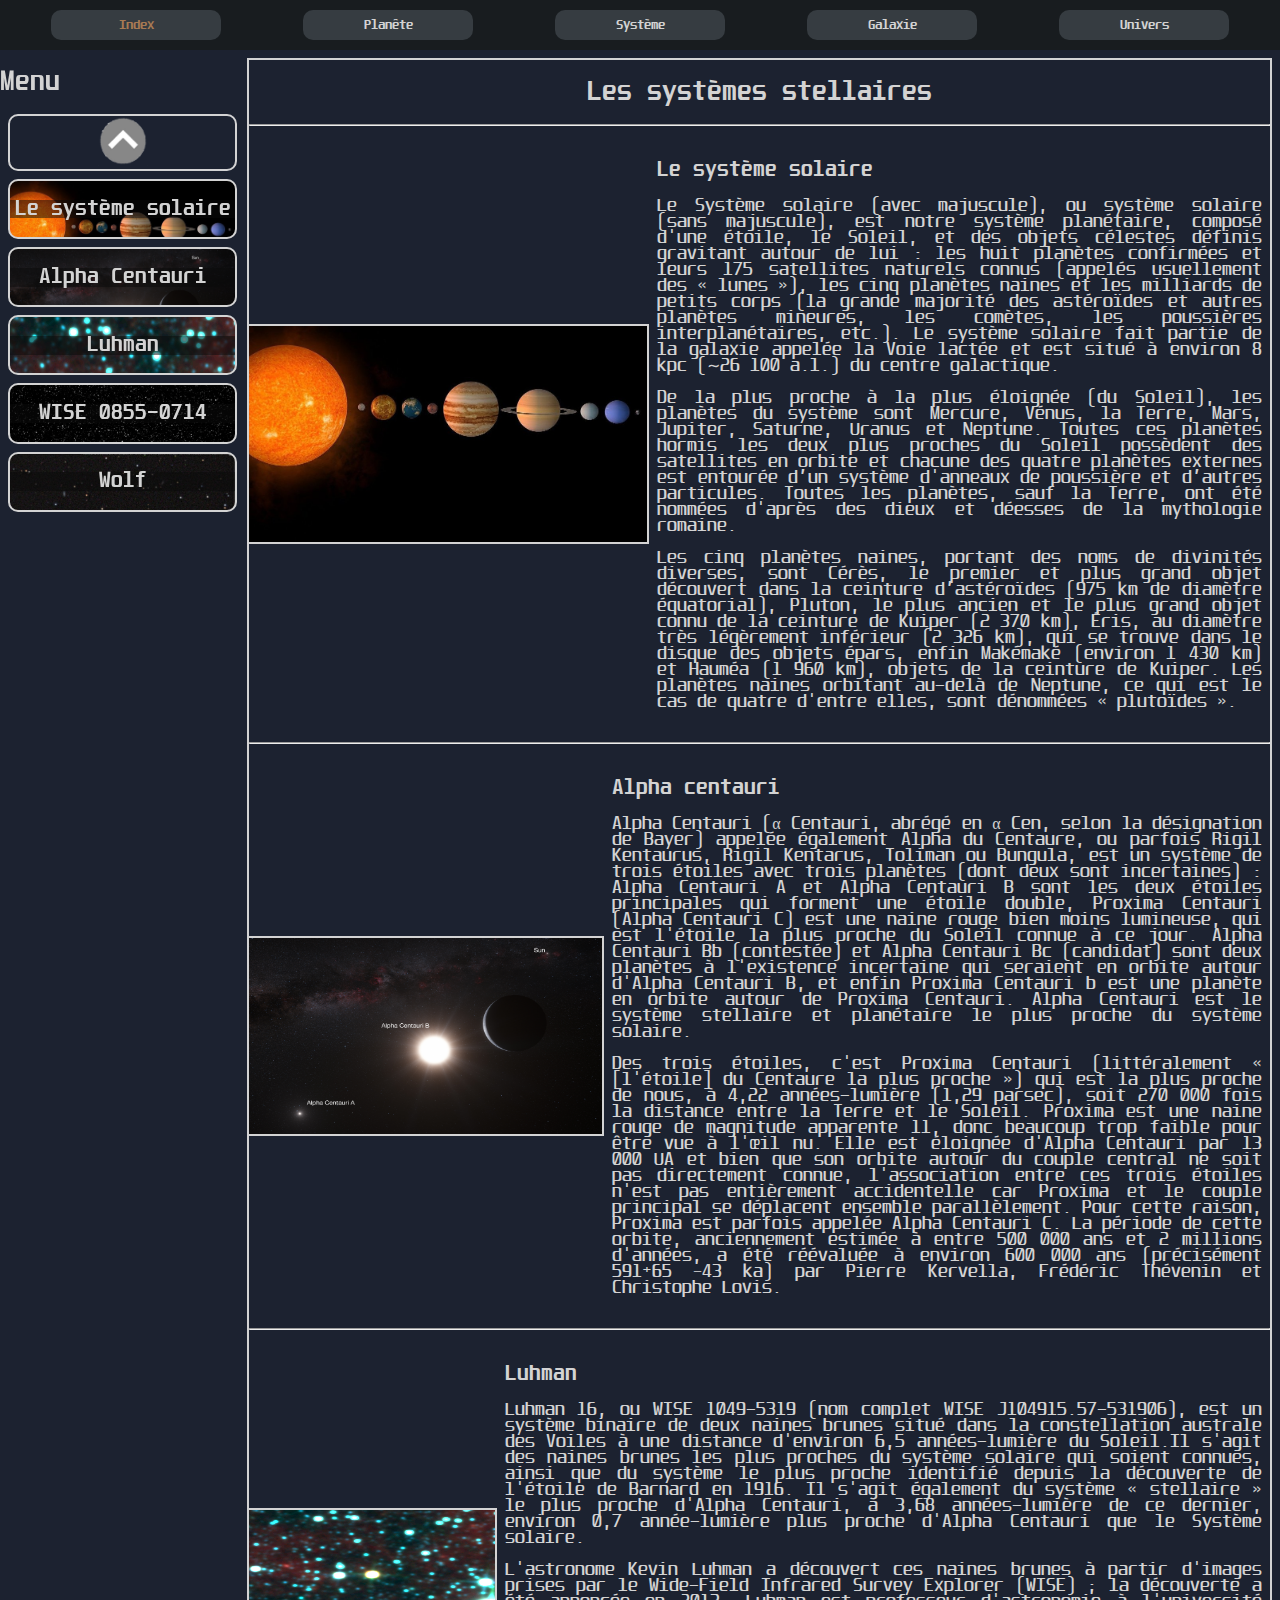
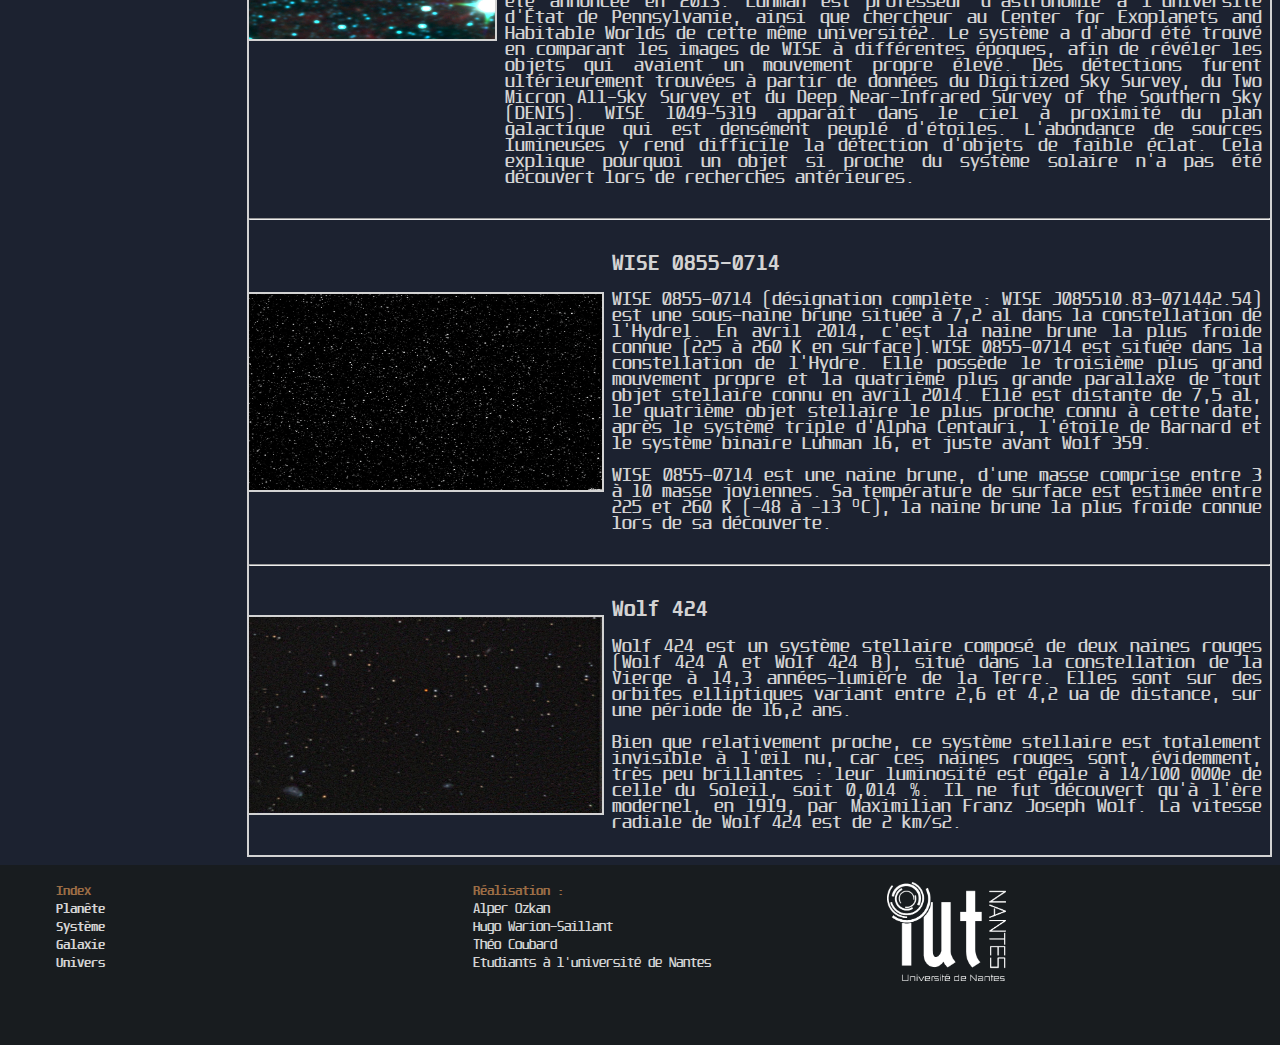
<file: html/systeme.html>
<!DOCTYPE html>
<html>
<head>
  <meta charset="utf-8" />
  <title>L'espace, sa vie, son histoire</title>

  <link href="../css/reset.css" type="text/css" rel="stylesheet" />
	<link href="../css/simple-grid.css" type="text/css" rel="stylesheet" />
  <link href="../css/headerfooterstyles.css" type="text/css" rel="stylesheet" />
  <link href="../css/systemestyles.css" type="text/css" rel="stylesheet"/>
</head>

<body>
  <header>

    <div id="haut">
      <a href="./index.html" class="lienmenu">Index</a>
      <a href="./planete.html" class="lienmenu">Planête</a>
      <a href="./systeme.html" class="lienmenu">Système</a>
      <a href="./galaxie.html" class="lienmenu">Galaxie</a>
      <a href="./univers.html" class="lienmenu">Univers</a>
    </div>

  </header>


  <section>
    <!--Menu-->
    <div class="col-3" id="menu">
      <div id="menu2">
        <h2>Menu</h2>
        <a href="#haut">
          <div class="col-12">
            <img src="../img\up.png" alt="fleche vers le haut" width="50px" height="50px">
          </div>
        </a>
        <a href="#solInfo">
          <div class="col-12" id="sol">
            <h3>Le système solaire</h3>
          </div>
        </a>
        <a href="#alphaInfo">
          <div class="col-12" id="alpha">
            <h3>Alpha Centauri</h3>
          </div>
        </a>
        <a href="#luhmanInfo">
          <div class="col-12" id="luhman">
            <h3>Luhman</h3>
          </div>
        </a>
        <a href="#wiseInfo">
          <div class="col-12" id="wise">
            <h3>WISE 0855–0714</h3>
          </div>
        </a>
        <a href="#wolfInfo">
          <div class="col-12" id="wolf">
            <h3>Wolf</h3>
          </div>
        </a>
      </div>

    </div>
    <!--Contenu-->
    <div class="col-9" id="contenu">
      <h2>Les systèmes stellaires</h2>
      <hr>
      <div class="planete" id="solInfo">
        <img src="./../img/systemes/sol.jpg" alt="image du système solaire" width="400" id="image"/>
        <div class="texte" id="texte">
          <h3>Le système solaire</h3>
          <p>Le Système solaire (avec majuscule), ou système solaire (sans majuscule), est notre système planétaire, composé d'une étoile, le Soleil, et des objets célestes définis gravitant autour de lui : les huit planètes confirmées et leurs 175 satellites naturels connus (appelés usuellement des « lunes »), les cinq planètes naines et les milliards de petits corps (la grande majorité des astéroïdes et autres planètes mineures, les comètes, les poussières interplanétaires, etc.). Le système solaire fait partie de la galaxie appelée la Voie lactée et est situé à environ 8 kpc (∼26 100 a.l.) du centre galactique.</p>
          <p>De la plus proche à la plus éloignée (du Soleil), les planètes du système sont Mercure, Vénus, la Terre, Mars, Jupiter, Saturne, Uranus et Neptune. Toutes ces planètes hormis les deux plus proches du Soleil possèdent des satellites en orbite et chacune des quatre planètes externes est entourée d’un système d'anneaux de poussière et d’autres particules. Toutes les planètes, sauf la Terre, ont été nommées d'après des dieux et déesses de la mythologie romaine.</p>
          <p>Les cinq planètes naines, portant des noms de divinités diverses, sont Cérès, le premier et plus grand objet découvert dans la ceinture d’astéroïdes (975 km de diamètre équatorial), Pluton, le plus ancien et le plus grand objet connu de la ceinture de Kuiper (2 370 km), Éris, au diamètre très légèrement inférieur (2 326 km), qui se trouve dans le disque des objets épars, enfin Makémaké (environ 1 430 km) et Hauméa (1 960 km), objets de la ceinture de Kuiper. Les planètes naines orbitant au-delà de Neptune, ce qui est le cas de quatre d'entre elles, sont dénommées « plutoïdes ».</p>
        </div>
      </div>
      <hr>

      <div class="planete" id="alphaInfo">
        <img src="./../img/systemes/alpha.jpg" alt="image de alpha centauri" width="500" height="200" id="image"/>
        <div class="texte" id="texte">
          <h3>Alpha centauri</h3>
          <p>Alpha Centauri (α Centauri, abrégé en α Cen, selon la désignation de Bayer) appelée également Alpha du Centaure, ou parfois Rigil Kentaurus, Rigil Kentarus, Toliman ou Bungula, est un système de trois étoiles avec trois planètes (dont deux sont incertaines) : Alpha Centauri A et Alpha Centauri B sont les deux étoiles principales qui forment une étoile double, Proxima Centauri (Alpha Centauri C) est une naine rouge bien moins lumineuse, qui est l'étoile la plus proche du Soleil connue à ce jour. Alpha Centauri Bb (contestée) et Alpha Centauri Bc (candidat) sont deux planètes à l'existence incertaine qui seraient en orbite autour d'Alpha Centauri B, et enfin Proxima Centauri b est une planète en orbite autour de Proxima Centauri. Alpha Centauri est le système stellaire et planétaire le plus proche du système solaire.</p>
          <p>Des trois étoiles, c'est Proxima Centauri (littéralement « [l'étoile] du Centaure la plus proche ») qui est la plus proche de nous, à 4,22 années-lumière (1,29 parsec), soit 270 000 fois la distance entre la Terre et le Soleil. Proxima est une naine rouge de magnitude apparente 11, donc beaucoup trop faible pour être vue à l'œil nu.
          Elle est éloignée d'Alpha Centauri par 13 000 UA et bien que son orbite autour du couple central ne soit pas directement connue, l'association entre ces trois étoiles n'est pas entièrement accidentelle car Proxima et le couple principal se déplacent ensemble parallèlement. Pour cette raison, Proxima est parfois appelée Alpha Centauri C. La période de cette orbite, anciennement estimée à entre 500 000 ans et 2 millions d'années, a été réévaluée à environ 600 000 ans (précisément 591+65
          −43 ka) par Pierre Kervella, Frédéric Thévenin et Christophe Lovis.</p>
          </div>
      </div>
      <hr>

      <div class="planete" id="luhmanInfo">
        <img src="./../img/systemes/luhman.png" alt="image de alpha centauri" width="300" height="133" id="image"/>
        <div class="texte" id="texte">
          <h3>Luhman</h3>
          <p>Luhman 16, ou WISE 1049-5319 (nom complet WISE J104915.57-531906), est un système binaire de deux naines brunes situé dans la constellation australe des Voiles à une distance d'environ 6,5 années-lumière du Soleil.Il s'agit des naines brunes les plus proches du système solaire qui soient connues, ainsi que du système le plus proche identifié depuis la découverte de l'étoile de Barnard en 1916. Il s'agit également du système « stellaire » le plus proche d'Alpha Centauri, à 3,68 années-lumière de ce dernier, environ 0,7 année-lumière plus proche d'Alpha Centauri que le Système solaire.</p>
          <p>L'astronome Kevin Luhman a découvert ces naines brunes à partir d'images prises par le Wide-Field Infrared Survey Explorer (WISE) ; la découverte a été annoncée en 2013. Luhman est professeur d'astronomie à l'université d'État de Pennsylvanie, ainsi que chercheur au Center for Exoplanets and Habitable Worlds de cette même université2.

Le système a d'abord été trouvé en comparant les images de WISE à différentes époques, afin de révéler les objets qui avaient un mouvement propre élevé. Des détections furent ultérieurement trouvées à partir de données du Digitized Sky Survey, du Two Micron All-Sky Survey et du Deep Near-Infrared Survey of the Southern Sky (DENIS).

WISE 1049-5319 apparaît dans le ciel à proximité du plan galactique qui est densément peuplé d'étoiles. L'abondance de sources lumineuses y rend difficile la détection d'objets de faible éclat. Cela explique pourquoi un objet si proche du système solaire n'a pas été découvert lors de recherches antérieures.</p>
          </div>
      </div>
      <hr>

      <div class="planete" id="wiseInfo">
        <img src="./../img/systemes/wise.png" alt="image de alpha centauri" width="500" height="200" id="image"/>
        <div class="texte" id="texte">
          <h3>WISE 0855–0714</h3>
          <p>WISE 0855–0714 (désignation complète : WISE J085510.83–071442.54) est une sous-naine brune située à 7,2 al dans la constellation de l'Hydre1. En avril 2014, c'est la naine brune la plus froide connue (225 à 260 K en surface).WISE 0855–0714 est située dans la constellation de l'Hydre. Elle possède le troisième plus grand mouvement propre et la quatrième plus grande parallaxe de tout objet stellaire connu en avril 2014. Elle est distante de 7,5 al, le quatrième objet stellaire le plus proche connu à cette date, après le système triple d'Alpha Centauri, l'étoile de Barnard et le système binaire Luhman 16, et juste avant Wolf 359.</p>
          <p>WISE 0855–0714 est une naine brune, d'une masse comprise entre 3 à 10 masse joviennes. Sa température de surface est estimée entre 225 et 260 K (−48 à −13 °C), la naine brune la plus froide connue lors de sa découverte.</p>
          </div>
      </div>
      <hr>

      <div class="planete" id="wolfInfo">
        <img src="./../img/systemes/wolf.jpg" alt="image de alpha centauri" width="500" height="200" id="image"/>
        <div class="texte" id="texte">
          <h3>Wolf 424</h3>
          <p>Wolf 424 est un système stellaire composé de deux naines rouges (Wolf 424 A et Wolf 424 B), situé dans la constellation de la Vierge à 14,3 années-lumière de la Terre. Elles sont sur des orbites elliptiques variant entre 2,6 et 4,2 ua de distance, sur une période de 16,2 ans.</p>
          <p>Bien que relativement proche, ce système stellaire est totalement invisible à l'œil nu, car ces naines rouges sont, évidemment, très peu brillantes : leur luminosité est égale à 14/100 000e de celle du Soleil, soit 0,014 %. Il ne fut découvert qu'à l'ère moderne1, en 1919, par Maximilian Franz Joseph Wolf.
La vitesse radiale de Wolf 424 est de 2 km/s2.</p>
          </div>
      </div>
    </div>


  </section>


  <footer>

    <div id="menufooter">
      <a href="./index.html" class="lienfooter" id="footermenutitre">Index</a>
      <a href="./planete.html" class="lienfooter">Planête</a>
      <a href="./systeme.html" class="lienfooter">Système</a>
      <a href="./galaxie.html" class="lienfooter">Galaxie</a>
      <a href="./univers.html" class="lienfooter">Univers</a>
    </div>

    <div id="about">
      <div id="footerrealisationtitre">Réalisation :</div>
      <div>Alper Ozkan</div>
      <div>Hugo Warion-Saillant</div>
      <div>Théo Coubard</div>
      <div>Etudiants à l'université de Nantes</div>
    </div>

    <div id="sign">
      <a href="http://www.iutnantes.univ-nantes.fr/" target="_blank" title="Site officiel IUT de Nantes"><img src="../img/logoIUT1.png" alt="logo IUT" id="logosign"></a>
    </div>

  </footer>
</body>
</html>
</file>
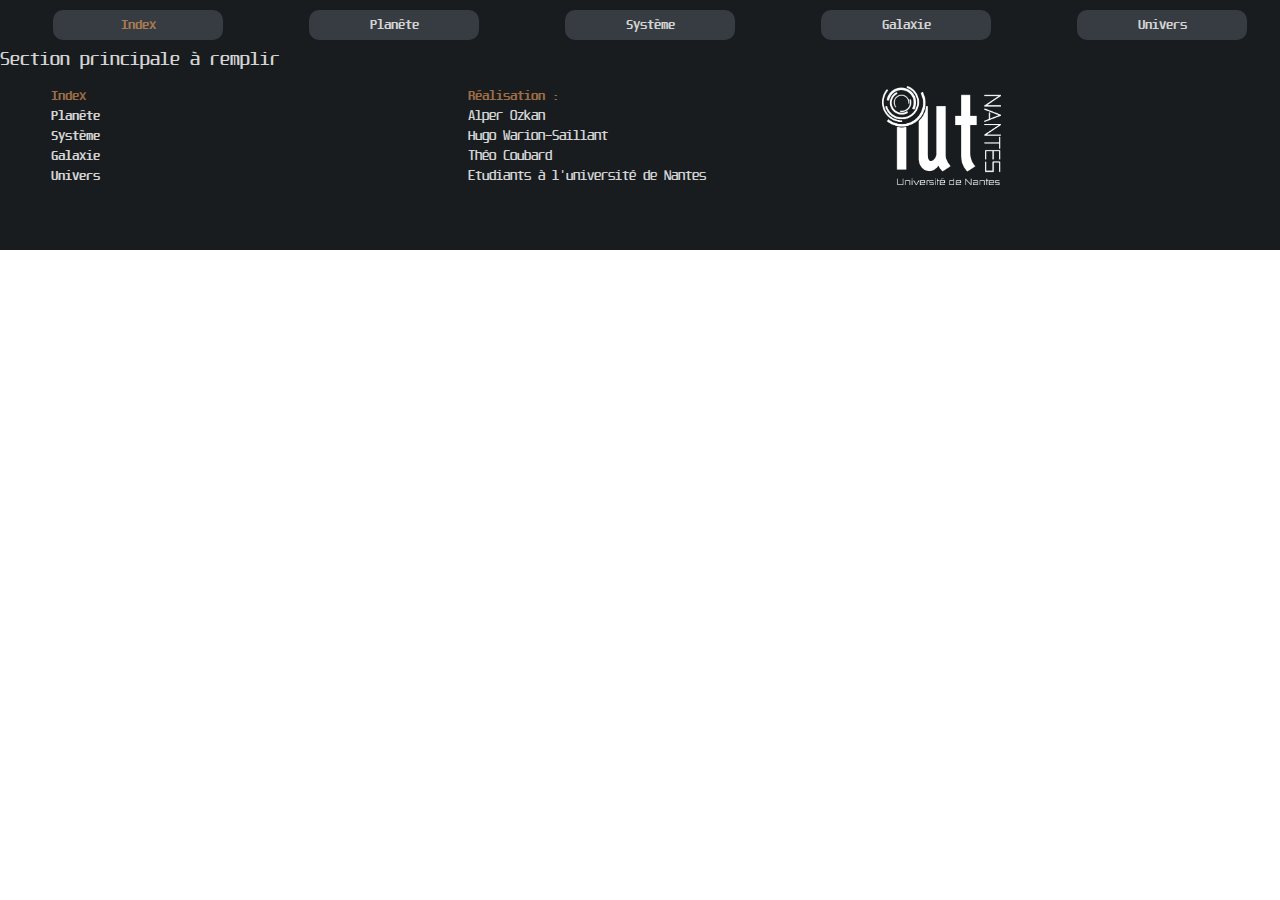
<file: html/univers.html>
<!DOCTYPE html>
<html>
<head>
  <meta charset="utf-8" />
  <title>L'espace, sa vie, son histoire</title>

  <!--
  <link href="../css/reset.css" type="text/css" rel="stylesheet" />
	<link href="../css/simple-grid.css" type="text/css" rel="stylesheet" />
  <link href="../css/indexstyles.css" type="text/css" rel="stylesheet" />
  -->

  <link href="../css/headerfooterstyles.css" type="text/css" rel="stylesheet" />
  <link href="../css/indexstyles.css" type="text/css" rel="stylesheet" />

</head>

<body>
  <header>

    <div>
      <a href="./index.html" class="lienmenu"><!--<img src="../img/globe1.png" alt="globe terrestre" id="globe1">-->Index</a>
      <a href="./planete.html" class="lienmenu">Planête</a>
      <a href="./systeme.html" class="lienmenu">Système</a>
      <a href="./galaxie.html" class="lienmenu">Galaxie</a>
      <a href="./univers.html" class="lienmenu">Univers</a>
    </div>

  </header>


  <section>

    Section principale à remplir

  </section>


  <footer>

    <div id="menufooter">
      <a href="./index.html" class="lienfooter" id="footermenutitre">Index</a>
      <a href="./planete.html" class="lienfooter">Planête</a>
      <a href="./systeme.html" class="lienfooter">Système</a>
      <a href="./galaxie.html" class="lienfooter">Galaxie</a>
      <a href="./univers.html" class="lienfooter">Univers</a>
    </div>

    <div id="about">
      <div id="footerrealisationtitre">Réalisation :</div>
      <div>Alper Ozkan</div>
      <div>Hugo Warion-Saillant</div>
      <div>Théo Coubard</div>
      <div>Etudiants à l'université de Nantes</div>
    </div>

    <div id="sign">
      <a href="http://www.iutnantes.univ-nantes.fr/" target="_blank" title="Site officiel IUT de Nantes"><img src="../img/logoIUT1.png" alt="logo IUT" id="logosign"></a>
    </div>

  </footer>
</body>
</html>
</file>
<file: css/simple-grid.css>
/**
*** SIMPLE GRID
*** (C) ZACH COLE 2016
**/

/* UNIVERSAL */

* {
  box-sizing: border-box;
}

html,
body {
  height: 100%;
  width: 100%;
  margin: 0;
  padding: 0;
  left: 0;
  top: 0;
  font-size: 100%;
}

/* ==== GRID SYSTEM ==== */

.container {
  width: 90%;
  margin: 0;
}

.row {
  position: relative;
  width: 100%;
}

.row [class^="col"] {
  float: left;
  margin: 8px 2%;
  min-height: 2px;
}

.col-1,
.col-2,
.col-3,
.col-4,
.col-5,
.col-6,
.col-7,
.col-8,
.col-9,
.col-10,
.col-11,
.col-12 {
  width: 96%;
}

.row::after {
  content: "";
  display: table;
  clear: both;
}

@media only screen and (min-width: 540px) {
  .container {
    width: 80%;
  }
}

@media only screen and (min-width: 720px) {
  .col-1 {
    width: 4.33%;
  }

  .col-2 {
    width: 12.66%;
  }

  .col-3 {
    width: 21%;
  }

  .col-4 {
    width: 29.33%;
  }

  .col-5 {
    width: 37.66%;
  }

  .col-6 {
    width: 46%;
  }

  .col-7 {
    width: 54.33%;
  }

  .col-8 {
    width: 62.66%;
  }

  .col-9 {
    width: 71%;
  }

  .col-10 {
    width: 79.33%;
  }

  .col-11 {
    width: 87.66%;
  }

  .col-12 {
    width: 96%;
  }
}

@media only screen and (min-width: 960px) {
  .container {
    width: 75%;
    max-width: 960px;
  }
}
</file>
<file: css/indexstyles.css>
section
{
    background-color : rgba(24,28,31,1);
    padding : 0px;
    max-width : 100%;
}

section div
{
    display : flex;
    flex-direction : column;
    flex-wrap : nowrap;
    align-items : center;
    justify-content : space-around;
}

section div a
{
	font-size: 12px;
    border-radius : 10px;
    margin : 8px;
    color : lightgrey;
    text-decoration : none;
    width : 90%;
    height : 600px;
    border : 2px solid lightgrey;
    display : flex;
    flex-direction : column-reverse;
}

.imageindex
{
    border-radius : 10px;
    max-width : auto;
    display : inline;
}

.divindex
{
    border-radius : 0px 0px 10px 10px;
    background-color : rgba(24,28,31,0.6); /*la quatrième paramètre représente l'opacité*/
    font-size : 12px;
    padding : 5px 5px 30px 5px;
    margin : 0px;
}

#lienindexplanete
{
    background-image: url('./../img/index/planete.jpg');
    background-size: cover;
}

#lienindexsysteme
{
    background-image: url('./../img/index/systemesolaire.jpg');
    background-size: cover;
}

#lienindexgalaxie
{
    background-image: url('./../img/index/galaxie.jpeg');
    background-size: cover;
}

#lienindexunivers
{
    background-image: url('./../img/index/univers.jpg');
    background-size: cover;
}
</file>
<file: css/headerfooterstyles.css>
@font-face {
    font-family: 'unispace_ppp';
    src: url('./../fonts/bold_italic/unispace_bd_it.eot');
    src: url('./../fonts/bold_italic/unispace_bd_it.eot?#iefix') format('embedded-opentype'),
         url('./../fonts/bold_italic/unispace_bd_it.woff2') format('woff2'),
         url('./../fonts/bold_italic/unispace_bd_it.woff') format('woff'),
         url('./../fonts/bold_italic/unispace_bd_it.ttf') format('truetype'),
         url('./../fonts/bold_italic/unispace_bd_it.svg#unispacebold_italic') format('svg');
    font-weight: bold;
    font-style: italic;
}

@font-face {
    font-family: 'unispace_ppp';
    src: url('./../fonts/bold/unispace_bd.eot');
    src: url('./../fonts/bold/unispace_bd.eot?#iefix') format('embedded-opentype'),
         url('./../fonts/bold/unispace_bd.woff2') format('woff2'),
         url('./../fonts/bold/unispace_bd.woff') format('woff'),
         url('./../fonts/bold/unispace_bd.ttf') format('truetype'),
         url('./../fonts/bold/unispace_bd.svg#unispacebold') format('svg');
    font-weight: bold;
    font-style: normal;
}

@font-face {
    font-family: 'unispace_ppp';
    src: url('./../fonts/italic/unispace_it.eot');
    src: url('./../fonts/italic/unispace_it.eot?#iefix') format('embedded-opentype'),
         url('./../fonts/italic/unispace_it.woff2') format('woff2'),
         url('./../fonts/italic/unispace_it.woff') format('woff'),
         url('./../fonts/italic/unispace_it.ttf') format('truetype'),
         url('./../fonts/italic/unispace_it.svg#unispaceitalic') format('svg');
    font-weight: normal;
    font-style: italic;
}

@font-face {
    font-family: 'unispace_ppp';
    src: url('./../fonts/regular/unispace_rg.eot');
    src: url('./../fonts/regular/unispace_rg.eot?#iefix') format('embedded-opentype'),
         url('./../fonts/regular/unispace_rg.woff2') format('woff2'),
         url('./../fonts/regular/unispace_rg.woff') format('woff'),
         url('./../fonts/regular/unispace_rg.ttf') format('truetype'),
         url('./../fonts/regular/unispace_rg.svg#unispaceregular') format('svg');
    font-weight: normal;
    font-style: normal;
}

body
{
	font-family: 'unispace_ppp';
    color : lightgrey;
    box-sizing: border-box;
	margin : 0px;
}

header
{
	background-color : #181c1f;
	padding : 0px 10px;

	top : 0px;
	left : 0px;
	width : 100%;
	height : 50px;
}

header div
{
	padding : 0px;
	margin : 0px;
	height : 50px;
	display : flex;
	flex-wrap : nowrap;
	justify-content : space-around; /*alignement horizontal*/
	align-items : center; /*alignement vertical*/
}

header div a
{
	font-size: 12px;
	height: 30px;
	width : 170px;
	display : flex;
	justify-content : center;
	align-items : center;
	/*text-transform : uppercase;*/
	font-weight : bold;
	border-radius : 10px;
  background-color: #363C41;
}

.lienmenu
{
	color : lightgrey;
	text-decoration : none;
}

.lienmenu:first-of-type
{
	color : rgba(244, 165, 96, 0.611);
}

.lienmenu:hover
{
	background-color : #505961;
}

#globe1
{
	height : 50px;
	width : 50px;
	margin : 0px 5px;
}

section
{
	background-color : rgb(28, 34, 48);
}

footer
{
	background-color : #181c1f;
	display : flex;
	justify-content : space-around;
	flex-wrap: nowrap;
	padding : 15px 15px 60px 15px;
	font-size : 12px;
}

#menufooter,#footerrealisationtitre
{
	font-weight : bold;
}

footer div
{
	padding : 3px;
	width : 350px;
}

#menufooter,#about,#sign
{
	padding : 2px 5px;
	/*border-width : 0px 1px 0px;
	border-style : dashed;*/
	display : flex;
	flex-direction : column;
	border-radius : 5px;
}

#menufooter a
{
	padding : 3px;
	border-radius : 5px;
}

#menufooter a:hover
{
	background-color : rgba(169, 169, 169, 0.124);
}

.lienfooter
{
	color : lightgrey;
	text-decoration : none;
	width : 100px;
}

.lienfooter:first-of-type,#footerrealisationtitre,#footersignaturetitre
{
	color : rgba(244, 165, 96, 0.611);
}

#logosign /*logo IUT*/
{
	width : 119px;
	height : 99px;
}
</file>
<file: css/galaxiestyles.css>
section{
  display: flex;
}

section div div div{
  border-radius: 10px;
  margin: 8px;
  text-decoration: none;
  width: 90%;
  border: 2px solid lightgrey;
  text-align: center;
}

section #menu2{
  position: sticky;
  top:70px;

}

section .col-3 h3{
  background-color: rgba(10, 10, 10, 0.5);
}

#contenu{
  margin: 8px;
  text-decoration: none;
  width: 90%;
  border: 2px solid lightgrey;
  text-align: center;
}

#texte{
  text-align: justify;
}

#lacte{
  background-image: url(./../img/galaxie/voielactee.jpg);
  background-size: cover;
}

#pegasus{
  background-image: url(./../img/galaxie/pegase.jpg);
  background-size: cover;
}

#fourneau{
  background-image: url(./../img/galaxie/fourneau.jpg);
  background-size: cover;
}

#verseau{
  background-image: url(./../img/galaxie/verseau.jpg);
  background-size: cover;
}

#leo{
  background-image: url(./../img/galaxie/leo.jpg);
  background-size: cover;
}

#image{
  border-top: 2px solid lightgrey;
  border-right: 2px solid lightgrey;
  border-bottom: 2px solid lightgrey;
}

a{
  text-decoration: none;
  color: lightgrey;
}

.planete{
  display: flex;
  flex-flow: row nowrap;
  align-items: center;
}

.texte{
  border: none;
}
</file>
<file: css/planetestyles.css>
section{
  display: flex;
}

section div div div{
  border-radius: 10px;
  margin: 8px;
  text-decoration: none;
  width: 90%;
  border: 2px solid lightgrey;
  text-align: center;
}

section #menu2{
  position: sticky;
  top:70px;

}

section .col-3 h3{
  background-color: rgba(10, 10, 10, 0.5);
}

#contenu{
  margin: 8px;
  text-decoration: none;
  width: 90%;
  border: 2px solid lightgrey;
  text-align: center;
}

#texte{
  text-align: justify;
}

#terre{
  background-image: url(./../img/planetes/terre.jpg);
  background-size: cover;
}

#mars{
  background-image: url(./../img/planetes/mars.jpg);
  background-size: cover;
}

#venus{
  background-image: url(./../img/planetes/venus.jpg);
  background-size: cover;
}

#mercure{
  background-image: url(./../img/planetes/mercure.jpg);
  background-size: cover;
}

#jupiter{
  background-image: url(./../img/planetes/jupiter.jpg);
  background-size: cover;
}

#saturne{
  background-image: url(./../img/planetes/saturne.jpg);
  background-size: cover;
}

#uranus{
  background-image: url(./../img/planetes/uranus.jpg);
  background-size: cover;
}

#neptune{
  background-image: url(./../img/planetes/neptune.jpg);
  background-size: cover;
}

#image{
  border-top: 2px solid lightgrey;
  border-right: 2px solid lightgrey;
  border-bottom: 2px solid lightgrey;
}

a{
  text-decoration: none;
  color: lightgrey;
}

.planete{
  display: flex;
  flex-flow: row nowrap;
  align-items: center;
}

.texte{
  border: none;
}
</file>
<file: css/systemestyles.css>
section{
  display: flex;
}

section div div div{
  border-radius: 10px;
  margin: 8px;
  text-decoration: none;
  width: 90%;
  border: 2px solid lightgrey;
  text-align: center;
}

section #menu2{
  position: sticky;
  top:70px;
}

section .col-3 h3{
  background-color: rgba(10, 10, 10, 0.5);
}

#contenu{
  margin: 8px;
  text-decoration: none;
  width: 90%;
  border: 2px solid lightgrey;
  text-align: center;
}

#texte{
  text-align: justify;
}

#sol{
  background-image: url(./../img/systemes/sol.jpg);
  background-size: cover;
}

#alpha{
  background-image: url(./../img/systemes/alpha.jpg);
  background-size: cover;
}

#luhman{
  background-image: url(./../img/systemes/luhman.png);
  background-size: cover;
}

#wise{
  background-image: url(./../img/systemes/wise.png);
  background-size: cover;
}

#wolf{
  background-image: url(./../img/systemes/wolf.jpg);
  background-size: cover;
}

#image{
  border-top: 2px solid lightgrey;
  border-right: 2px solid lightgrey;
  border-bottom: 2px solid lightgrey;
}

a{
  text-decoration: none;
  color: lightgrey;
}

.planete{
  display: flex;
  flex-flow: row nowrap;
  align-items: center;
}

.texte{
  border: none;
}
</file>
